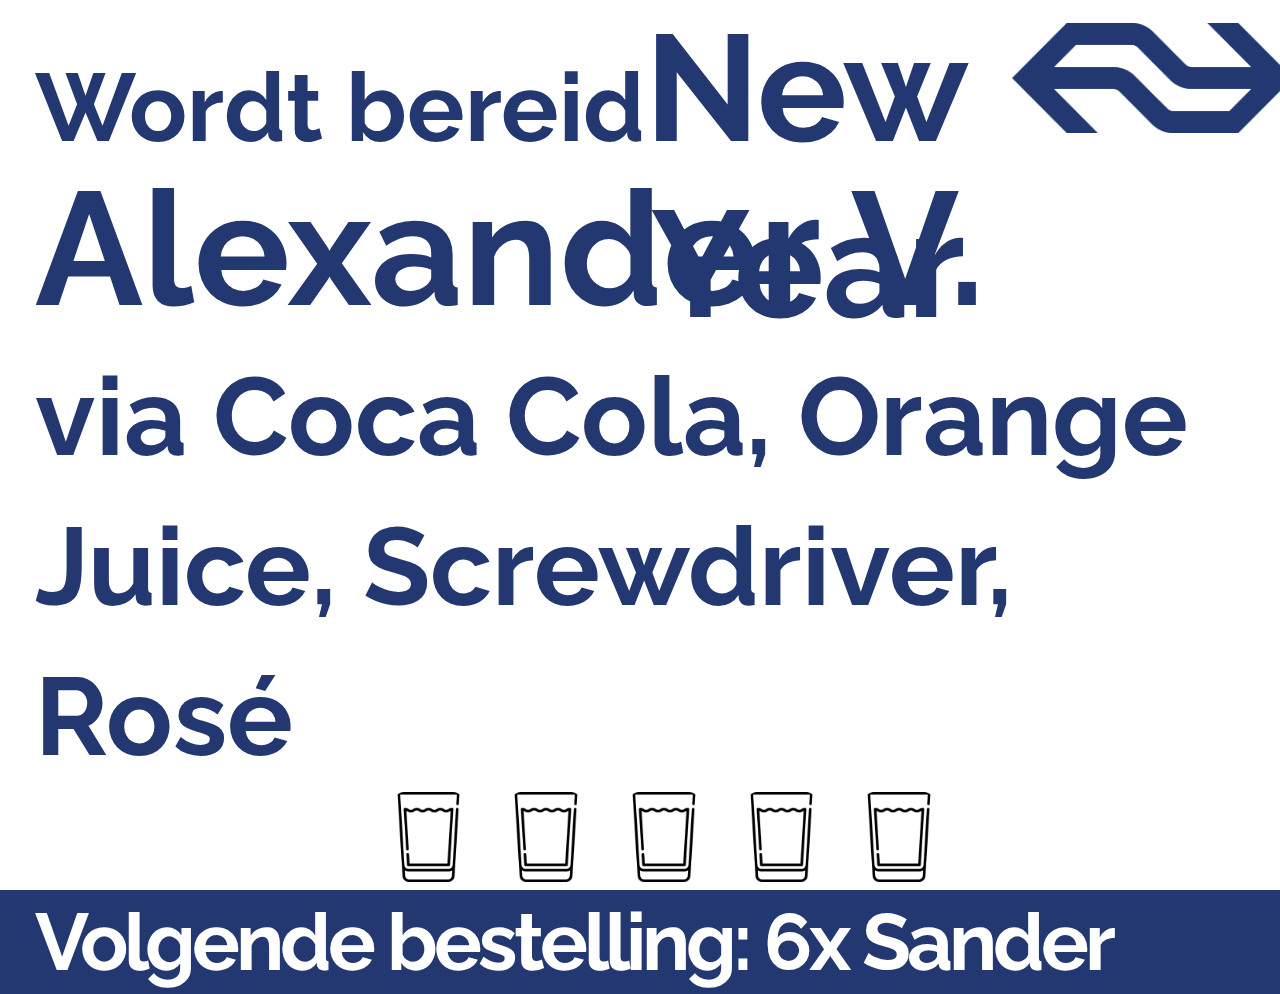
<file: site/announcement_board/index.html>
<!DOCTYPE html>
<html lang="en">
<head>
    <meta charset="UTF-8">
    <meta name="viewport" content="width=device-width, initial-scale=1.0">
    <link rel="stylesheet" href="./styles.css">
    <link href='https://fonts.googleapis.com/css?family=Raleway' rel='stylesheet'>
    <title>Pickup Sign</title>
</head>
<body>
    <header>
        <div class="status">
            <div id="info-message" class="overflow-scroll">Wordt bereid</div>
        </div>
        <div class="bar-info">
            <div class="bar-name">
                New Year
            </div>
            <div class="logo">
                <img src="../static/ns-logo.png" alt="Bar Logo">
            </div>
        </div>
    </header>
    <main>
        <div id="name" class="overflow-scroll">
            Alexander V.
        </div>
        <div id="order-info">
            via Coca Cola, Orange Juice, Screwdriver, Rosé
        </div>
        <div class="icons-wapper">
            <div id="icons">
                <img src="../static/0_0.png" alt="Drink Icon" onclick="changeStatus('Wordt bereid', false)">
                <img src="../static/0_0.png" alt="Drink Icon" onclick="changeStatus('Klaar voor vertrek', true)">
                <img src="../static/0_0.png" alt="Drink Icon" onclick="changeStatus('Geen bestellingen', false)">
                <img src="../static/0_0.png" alt="Drink Icon" onclick="changeStatus('Aanrijding', true)">
                <img src="../static/0_0.png" alt="Drink Icon">
            </div>
        </div>
    </main>
    <footer>
        <div id="next-order" class="overflow-scroll">
            Volgende bestelling: 6x Sander
        </div>
    </footer>
</body>
<script>
    function switchWarningMessageVisibility() {
        let warningMessage = document.getElementById("warning-message");
        warningMessage.style.display = warningMessage.style.display === "none" ? "block" : "none";
    }

    function changeName(name) {
        let nameElement = document.getElementById("name");
        nameElement.innerHTML = name;
    }

    function changeOrderInfo(orderItems) {
        let orderInfoElement = document.getElementById("order-info");
        orderInfoElement.innerHTML = "via " + orderItems.join(", ");
    }

    function changeNextOrder(nextOrder) {
        let nextOrderElement = document.getElementById("next-order");
        nextOrderElement.innerHTML = "Volgende bestelling: " + nextOrder;
    }

    function changeStatus(status, backgroundChange) {
        let infoMessage = document.getElementById("info-message");
        infoMessage.innerHTML = status;
        if (backgroundChange) {
            // Make the background brrr
            document.getElementsByTagName("header")[0].style.animation = "flash 1s infinite";
            document.getElementsByClassName("logo")[0].style.animation = "flashImg 1s infinite";
        } else {
            // Reset the cool animation
            document.getElementsByTagName("header")[0].style.animation = "none";
            document.getElementsByClassName("logo")[0].style.animation = "none";
        }
    }

    function changeIcons(icons_paths) {
        let iconsContainer = document.getElementById("icons");
        iconsContainer.innerHTML = "";
        for (let i = 0; i < icons_paths.length; i++) {
            let icon = document.createElement("img");
            icon.src = icons_paths[i];
            icon.alt = "Drink Icon";
            iconsContainer.appendChild(icon);
        }
    }

    // This code makes every element with the class "overflow-scroll" automatically scroll slowly
    // when the text is too long to fit in the element.
    const scrollCooldown = 100; // How long to wait before scrolling again.
    const scrollSpeed = 50; // How often the elements iterate in scrolling.
    const scrollDistance = 2; // How much the elements scroll each iteration.

    function AutoScrollElement(element) {
        if (element.scrollLeft >= (element.scrollWidth - element.clientWidth)) {
            element.scroll(0, 0)
            element.scrollCooldown = scrollCooldown;
        }
        if (element.scrollCooldown > 0) {
            element.scrollCooldown -= 1;
        } else {
            element.scrollLeft += scrollDistance;
        }
    }

    function addAutoScroll(element) {
        element.scrollCooldown = scrollCooldown;
        element.scroller = setInterval(AutoScrollElement, scrollSpeed, element);
    }

    let overflowScrollElements = document.getElementsByClassName("overflow-scroll");
    for (let i = 0; i < overflowScrollElements.length; i++) {
        let element = overflowScrollElements[i];
        
        if (element.scrollWidth > element.clientWidth) {
            addAutoScroll(element);
        }
        
        const observer = new MutationObserver((mutations) => {
            if (element.scrollWidth > element.clientWidth) {
                addAutoScroll(element);
            }
        });

        observer.observe(element, { childList: true });

    }
</script>

</html>
</file>
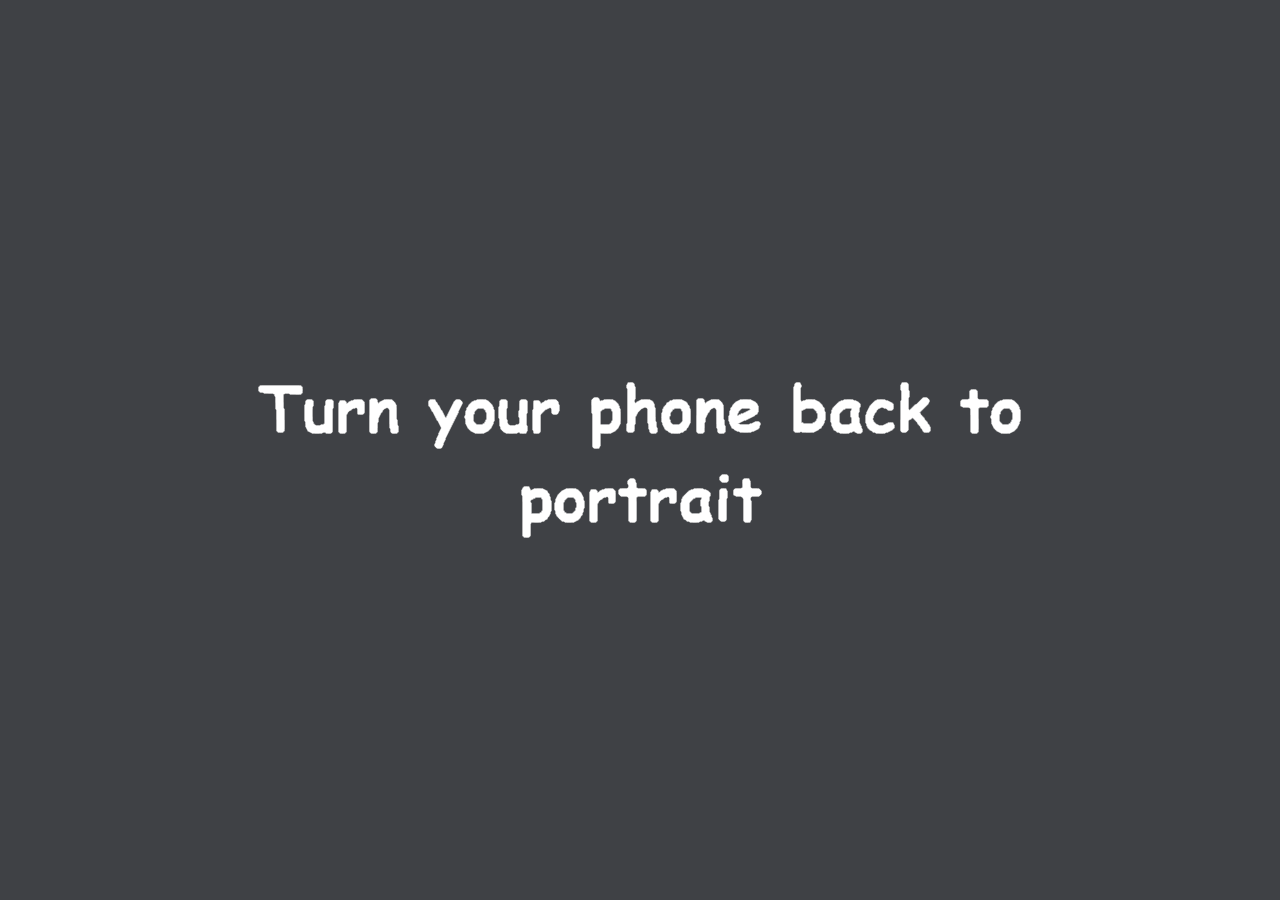
<file: site/order_page/index.html>
<!doctype html>
<html lang="en">
<head>
    <title>Order</title>
    <meta name="description" content="Happy new year!">
    <link rel="icon" href="../static/favicon.ico">
    <link rel="stylesheet" href="./style.css">
    <meta name="theme-color" content="#3F4145" />
    <meta name="viewport" viewport="width=device-width, initial-scale=1.0" content="user-scalable=no" />
</head>
<body>

<div id="app">
    <div id="header">
        <h1>Happy New Year, {name}!</h1>
    </div>
    <div id="menu">
        <div class="drink" onclick="addItem()">
            <div class="title_containter">
                <div class="drink_title">Water</div>
                <div class="drink_description">For when you're lame</div>
            </div>
            <img src="../static/0_0.png" alt="beer">
            <div class="drink_button">0.0</div>
        </div>
        <div class="drink" onclick="addItem()">
            <div class="title_containter">
                <div class="drink_title">Sparkling Water</div>
                <div class="drink_description">Lame but with bubbles</div>
            </div>
            <img src="../static/0_0.png" alt="beer">
            <div class="drink_button">0.5</div>
        </div>
        <div class="drink" onclick="addItem()">
            <div class="title_containter">
                <div class="drink_title">Coca Cola</div>
                <div class="drink_description">The healthy coke alternative</div>
            </div>
            <img src="../static/0_0.png" alt="beer">
            <div class="drink_button">0.5</div>
        </div>
        <div class="drink" onclick="addItem()">
            <div class="title_containter">
                <div class="drink_title">Orange Juice</div>
                <div class="drink_description">"Freshly" squeezed</div>
            </div>
            <img src="../static/0_0.png" alt="beer">
            <div class="drink_button">0.5</div>
        </div>
        <div class="drink" onclick="addItem()">
            <div class="title_containter">
                <div class="drink_title">Ginger Beer</div>
                <div class="drink_description">It's not rusty, it's gingah</div>
            </div>
            <img src="../static/0_0.png" alt="beer">
            <div class="drink_button">0.5</div>
        </div>
        <div class="drink" onclick="addItem()">
            <div class="title_containter">
                <div class="drink_title">Tonic</div>
                <div class="drink_description">Only here bc of gin and tonic</div>
            </div>
            <img src="../static/0_0.png" alt="beer">
            <div class="drink_button">5.0</div>
        </div>
        <div class="drink" onclick="addItem()">
            <div class="title_containter">
                <div class="drink_title">Other</div>
                <div class="drink_description">Just for scrolling</div>
            </div>
            <img src="../static/0_0.png" alt="beer">
            <div class="drink_button">0.5</div>
        </div>
        <div class="drink" onclick="addItem()">
            <div class="title_containter">
                <div class="drink_title">Other</div>
                <div class="drink_description">Just for scrolling</div>
            </div>
            <img src="../static/0_0.png" alt="beer">
            <div class="drink_button">0.5</div>
        </div>
        <div class="drink" onclick="addItem()">
            <div class="title_containter">
                <div class="drink_title">Other</div>
                <div class="drink_description">Just for scrolling</div>
            </div>
            <img src="../static/0_0.png" alt="beer">
            <div class="drink_button">0.5</div>
        </div>
        <div class="drink" onclick="addItem()">
            <div class="title_containter">
                <div class="drink_title">Other</div>
                <div class="drink_description">Just for scrolling</div>
            </div>
            <img src="../static/0_0.png" alt="beer">
            <div class="drink_button">0.5</div>
        </div>
        <div class="drink" onclick="addItem()">
            <div class="title_containter">
                <div class="drink_title">Other</div>
                <div class="drink_description">Just for scrolling</div>
            </div>
            <img src="../static/0_0.png" alt="beer">
            <div class="drink_button">0.5</div>
        </div>
            <div id="user_info">
                <div>
                    <p>Currently logged in as {name}</p>
                    <p>Since: <span id="time"></span></p>
                </div>
                <div id="logout" onclick="logout()">log out</div>
            </div>
        </div>
    </div>
    <div id="slider" class="bottom">
        <div class="option" id="beer_btn" onclick="loadContent('beer')">Beer</div>
        <div class="option" id="wine_btn" onclick="loadContent('wine')">Wine </div>
        <div class="option" id="cock_btn" onclick="loadContent('cock')">Cocktails</div>
        <div class="option" id="free_btn" onclick="loadContent('free')">0.0</div>
    </div>
    <div id="footer" class="bottom">
        <h1>Go to order ({} tasks)</h1>
    </div>
</div>
<script>
    const now = new Date();
    const currentDateTime = now.toLocaleString();
    document.getElementById("time").innerHTML = currentDateTime;

    //loads default, currently alc free drinks
    loadContent('free')

    function slider(drinkType) {
        const grey = "#3F4145";
        const blue = "#4285F4";
        const white = "#FFF"
        let drinkId = drinkType += "_btn";
        let i, options;
        //preps options
        options = document.getElementsByClassName('option')
        for (i = 0; i < options.length; i++) {
            options[i].style.backgroundColor = "";
            options[i].style.color = grey;
        }
        //changes the colors
        document.getElementById(drinkId).style.backgroundColor = blue;
        document.getElementById(drinkId).style.color = white;
    }

    function loadContent(drinkType,drinkId) {
        //todo add actually loading in the conent
        slider(drinkType)
    }

    function addItem() {
        //todo add price to total
    }

    function logout() {
        window.location.href = "../splash/index.html";
    }
</script>
</body>
</html>
</file>
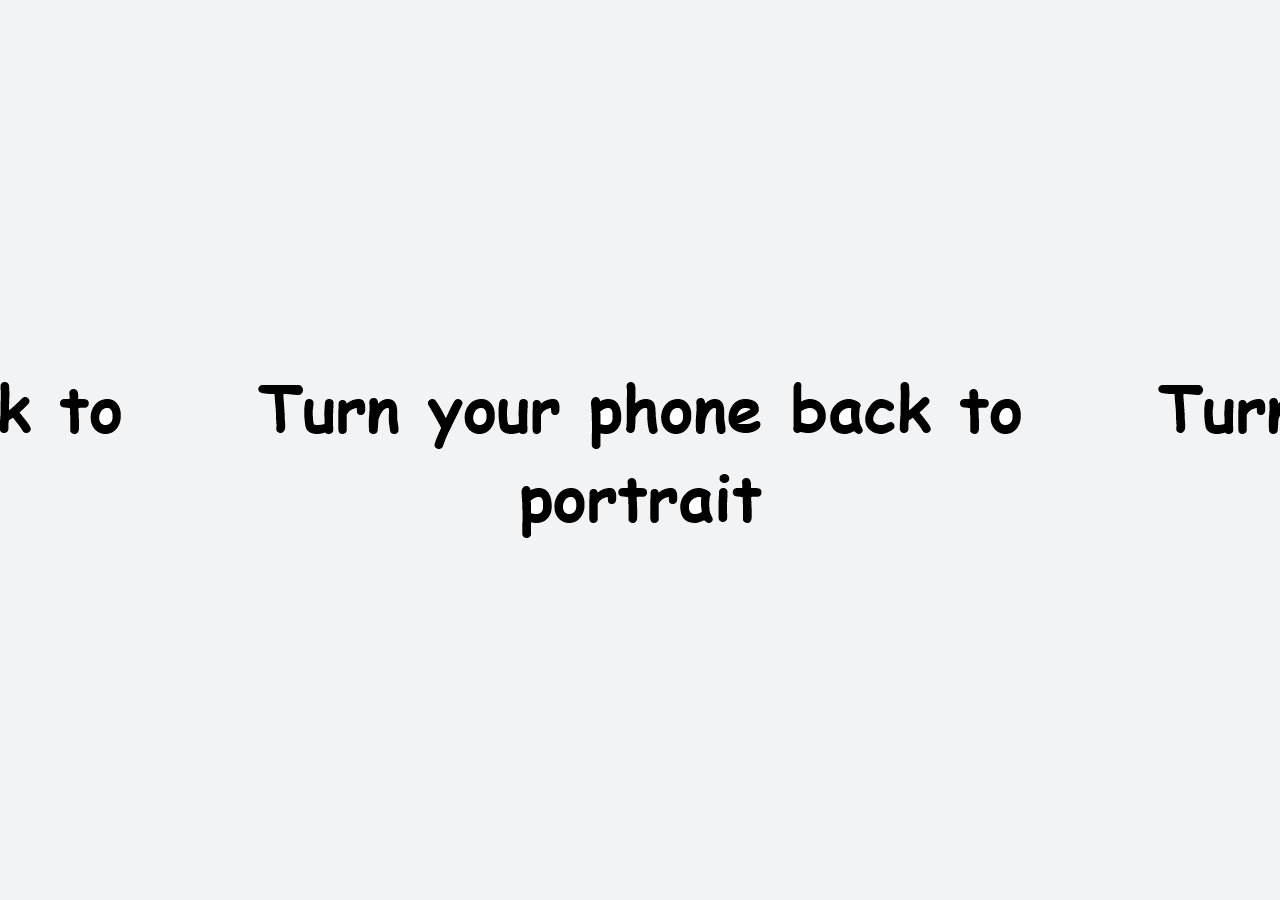
<file: site/splash/index.html>
<!doctype html>
<html lang="en">
<head>
    <link rel="manifest" href="../static/manifest.json">
    <title>🎆Happy new year!🎆</title>
    <meta name="description" content="Happy new year!">
    <meta viewport="width=device-width, initial-scale=1.0">
    <link rel="icon" href="../static/favicon.ico">
    <link rel="stylesheet" href="style.css">

    <link rel="apple-touch-icon" sizes="57x57" href="../static/apple-icon-57x57.png">
    <link rel="apple-touch-icon" sizes="60x60" href="../static/apple-icon-60x60.png">
    <link rel="apple-touch-icon" sizes="72x72" href="../static/apple-icon-72x72.png">
    <link rel="apple-touch-icon" sizes="76x76" href="../static/apple-icon-76x76.png">
    <link rel="apple-touch-icon" sizes="114x114" href="../static/apple-icon-114x114.png">
    <link rel="apple-touch-icon" sizes="120x120" href="../static/apple-icon-120x120.png">
    <link rel="apple-touch-icon" sizes="144x144" href="../static/apple-icon-144x144.png">
    <link rel="apple-touch-icon" sizes="152x152" href="../static/apple-icon-152x152.png">
    <link rel="apple-touch-icon" sizes="180x180" href="../static/apple-icon-180x180.png">
    <link rel="icon" type="image/png" sizes="192x192"  href="../static/android-icon-192x192.png">
    <link rel="icon" type="image/png" sizes="32x32" href="../static/favicon-32x32.png">
    <link rel="icon" type="image/png" sizes="96x96" href="../static/favicon-96x96.png">
    <link rel="icon" type="image/png" sizes="16x16" href="../static/favicon-16x16.png">
    <meta name="msapplication-TileImage" content="../static/ms-icon-144x144.png">
</head>
<body>
    <div id="app">
        <div id="splash">
            <div class="content" id="super">READY TO</div>
            <div class="content" id="big">PARTY?</div>
            <div class="content" id="button" onclick="swap()">Log In Here</div>
        </div>
        <div id="login">
            <div class="content" id="superlog">Enter your code</div>
            <hr>
            <div id="formContainer">
                <form name="codeInput">
                    <input class="inputs" id="firstInput" type="number" pattern="\d*" maxlength="1" oninput="this.value=this.value.slice(0,this.maxLength)" autofocus >
                    <input class="inputs" type="number" pattern="\d*" maxlength="1" oninput="this.value=this.value.slice(0,this.maxLength)">
                    <input class="inputs" type="number" pattern="\d*" maxlength="1" oninput="this.value=this.value.slice(0,this.maxLength)">
                    <input class="inputs" type="number" pattern="\d*" maxlength="1" oninput="this.value=this.value.slice(0,this.maxLength)">
                    <input class="inputs" type="number" pattern="\d*" maxlength="1" oninput="this.value=this.value.slice(0,this.maxLength)">
                    <input class="inputs" id="lastInput" type="number" pattern="\d*" maxlength="1" oninput="this.value=this.value.slice(0,this.maxLength)">
                </form>
            </div>
            <div class="content" id="code"></div>
        </div>    
    </div>
<script>
//transform: scale(15);
function swap() {
    var splash = document.getElementById("splash");
    var login = document.getElementById("login");
    var button = document.getElementById("button");
    button.style.opacity = "0";
    splash.style.transform = "scale(0)";
    setTimeout(() => {  
        splash.style.display = "none";
        login.style.display = "flex"; 
    }, 500);
    setTimeout(() => {  
        login.style.transform = "scale(1)";
    }, 550);

}


var inputs = document.querySelectorAll('.inputs');

inputs.forEach(function(input, index) {
    input.addEventListener('keyup', function() {
        if (this.value.length === this.maxLength) {
            var nextInput = this.nextElementSibling;

            if (this.id === 'lastInput') {
                if (this.value.length === this.maxLength) {
                    // Get the form values and update the code element
                    var form = this.closest('form');
                    if (form) {
                        var formValues = Array.from(form.elements)
                            .filter(el => el.tagName === 'INPUT')
                            .map(el => el.value)
                            .join('');

                        var codeElement = document.getElementById('code');
                        if (formValues === '000000') {
                            codeElement.innerHTML = 'Welcome {name}!';
                            setTimeout(() => {  
                                window.location.href = "../order_page";
                            }, 2000);
                        } else {
                            codeElement.innerHTML = 'Wrong code!';
                            document.querySelectorAll('.inputs').forEach(function(input) {
                                input.value = '';
                            });
                            document.getElementById('firstInput').focus();
                        }
                    }
                }
                // Check if the last input is filled
                if (inputs[inputs.length - 1].value !== '') {
                    inputs[inputs.length - 1].blur();
                }
            } else if (nextInput && nextInput.classList.contains('inputs')) {
                // Focus on the next input with class 'inputs'
                nextInput.focus();
            }
        }
    });
});

window.onload = function() {
    var inputs = document.querySelectorAll('form[name="codeInput"] .inputs');

    inputs.forEach((input, index) => {
        input.addEventListener('keydown', function(e) {
            if (e.key === 'Backspace' && this.value === '') {
                e.preventDefault();
                var previousInput = inputs[index - 1];
                if (previousInput) {
                    previousInput.focus();
                    previousInput.value = '';
                }
            }
        });
    });
}

</script>
</body>
</html>
</file>
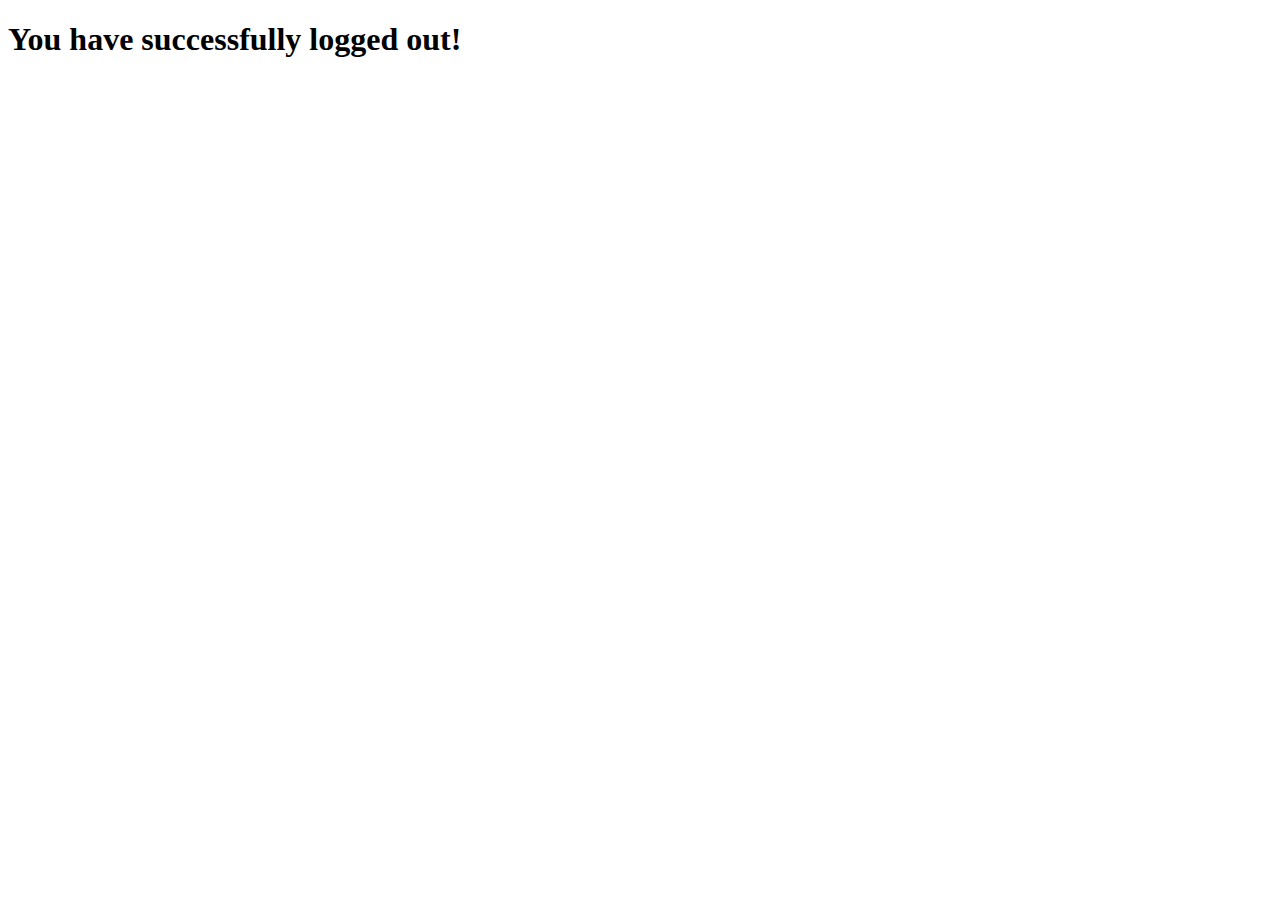
<file: site/logout/redirect_log.html>
<!DOCTYPE html>
<html>
<head>
    <title>Logout Page</title>
    <style>
        @keyframes colorChange {
            0% { color: red; }
            25% { color: blue; }
            50% { color: green; }
            75% { color: yellow; }
            100% { color: purple; }
        }

        h1 {
            animation: colorChange 1s infinite;
        }
    </style>
</head>
<body>
    <h1>You have successfully logged out!</h1>
</body>
</html>
</file>
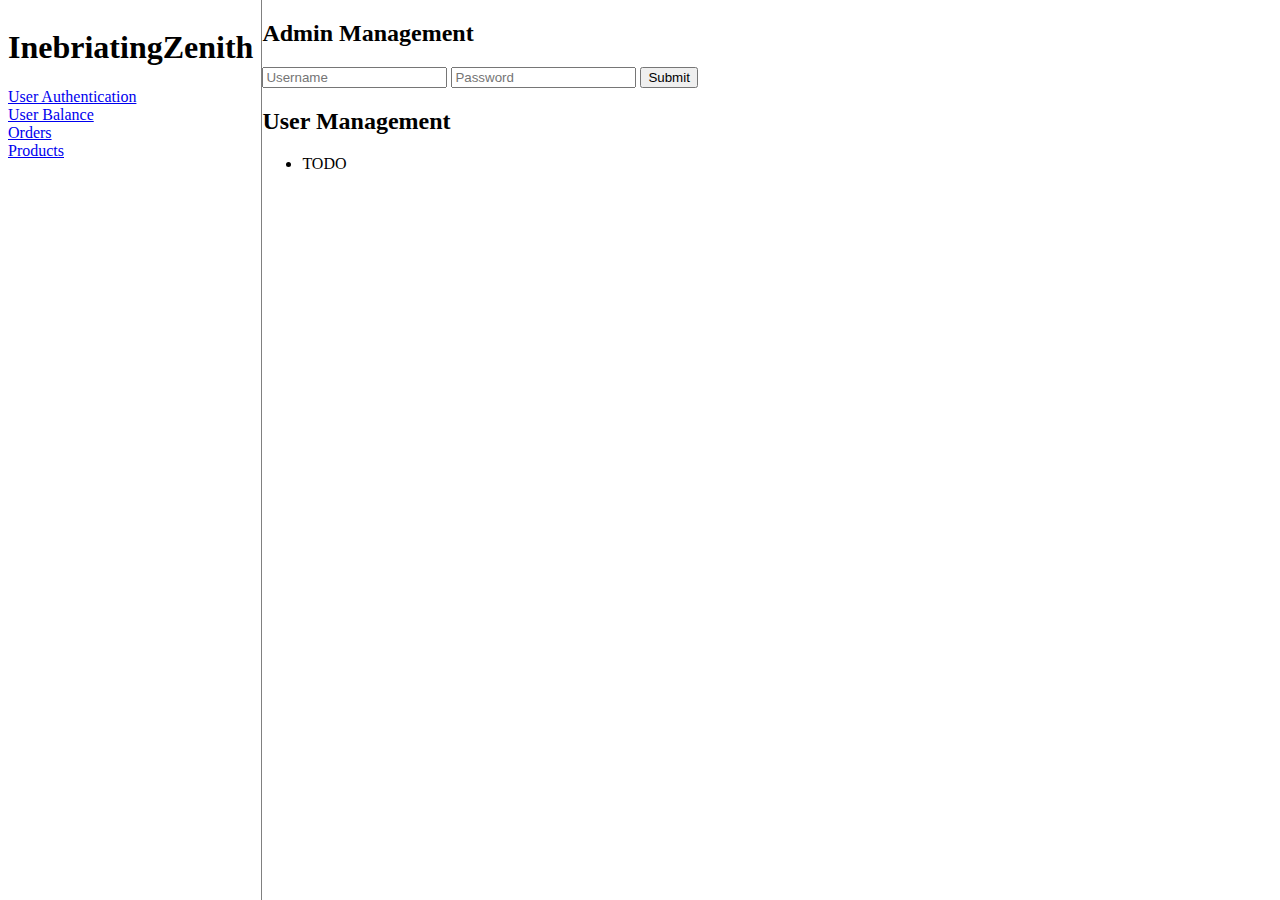
<file: src/templates/admin/user_auth.html>
<!DOCTYPE html>
<html lang="en">
<head>
    <meta charset="UTF-8">
    <meta name="viewport" content="width=device-width, initial-scale=1.0">
    <script src="https://code.jquery.com/jquery-3.7.1.min.js"
        integrity="sha256-/JqT3SQfawRcv/BIHPThkBvs0OEvtFFmqPF/lYI/Cxo=" crossorigin="anonymous"></script>
    <title>Admin User Management</title>
</head>
<body>
    <nav>
        <div>
            <h1>InebriatingZenith</h1>
        </div>
        <div><a href="/admin/user_auth">User Authentication</a></div>
        <div><a href="/admin/user_bal">User Balance</a></div>
        <div><a href="/admin/orders">Orders</a></div>
        <div><a href="/admin/products">Products</a></div>
    </nav>
    <main>
        <div>
            <h2>Admin Management</h2>
            <form id="admin">
                <input type="text" id="admin_username" placeholder="Username">
                <input type="password" id="admin_password" placeholder="Password">
                <button type="submit">Submit</button>
            </form>
            <div id="admin_response"></div>
        </div>
        <div>
            <h2>User Management</h2>
            <ul>
                <li>
                    TODO
                </li>
            </ul>
        </div>
    </main>
</body>

<style>
    body {
        margin: 0;
        padding: 0;
        min-height: 100vh;
        min-width: 100vw;
        display: grid;
        grid-template-columns: 1fr 5fr;
    }

    nav {
        box-sizing: border-box;
        padding: 0.5em;
        border-right: 1px solid grey;
    }
</style>

<style>

</style>

<script>
    $(document).ready(function () {
        $('#admin').submit(function () {
            $.post("/admin/api/add_admin",
                {
                    username: $('#admin_username').val(),
                    password: $('#admin_password').val()
                },
                function (data, status) {
                    if (data.success === true) {
                        $('#admin_username').css('border', '1px solid green');
                        $('#admin_response').html(data.message);
                    } else {
                        $('#admin_username').css('border', '1px solid red');
                        $('#admin_response').html(data.message);
                    }
                }
            );
            return false;
        });
    });
</script>
</html>
</file>
<file: site/announcement_board/styles.css>
@import url('https://fonts.googleapis.com/css2?family=Raleway:wght@400;500;600;700&display=swap');

:root {
    --txt-main-color: #233771;
    --txt-contrast-color: #ffffff;
    --txt-alert-color: #DB0029;

    --bg-main-color: #ffffff;
    --bg-contrast-color: #233771;
}

body {
    font-family: "Raleway", sans-serif;
    font-variant-numeric: lining-nums proportional-nums;
    color: var(--txt-main-color);

    padding: 0;
    margin: 0;

    overflow: hidden;
    box-sizing: border-box;

    height: 100vh;
    max-height: 100vh;

    display: grid;
    grid-template-rows: min-content auto min-content;
}

header {
    height: 155px;
    display: flex;
    padding: 0 2.2rem 0 2.2rem;
    box-sizing: border-box;
    justify-content: space-between;

}

header .status {
    display: inline-flex;
    margin: auto 0 0 0;
    font-size: 6rem;
    font-weight: 700;
    line-height: 6rem;
    flex-shrink: 0;

    width: max-content;
}


header .bar-info {
    display: flex;
    gap: 3rem;
    text-align: end;
    box-sizing: border-box;
}

header .bar-info .bar-name {
    font-size: 9.375rem;
    font-weight: 700;
    letter-spacing: -0.09375rem;
    max-height: 155px;
}

header .bar-info .logo {
    height: 100%;
    display: flex;
    align-items: center;
}

.logo img {
    width: 281px;
    height: 110px;
}

@keyframes flash {

    0%,
    49% {
        background: var(--bg-contrast-color);
        color: var(--bg-main-color);
    }

    50%,
    99% {
        background: var(--bg-main-color);
        color: var(--bg-contrast-color);
    }

    100% {
        background: var(--bg-contrast-color);
        color: var(--bg-main-color);
    }
}

@keyframes flashImg {

    0%,
    49% {
        filter: brightness(0) invert(1) grayscale(1);
    }

    50%,
    99% {
        filter: brightness(1) invert(0) grayscale(0);
    }

    100% {
        filter: brightness(0) invert(1) grayscale(1);
    }
}


main {
    display: grid;
    grid-template-rows: min-content auto min-content;
    margin: 0 2.2rem 0 2.2rem;
}

main #name {
    font-size: 10rem;
    font-weight: 700;
    overflow: hidden;
    max-width: 100%;
}

main #order-info {
    font-size: 6.875rem;
    font-weight: 700;
    line-height: 9.375rem;
    overflow: hidden;
    text-overflow: ellipsis;
    display: -webkit-box;
    -webkit-line-clamp: 3;
    -webkit-box-orient: vertical;
}

main .icons-wrapper {
    width: 100%;
    max-height: 5.625rem;
    overflow: hidden;
    box-sizing: border-box;
}

main #icons {
    width: min-content;
    display: flex;
    justify-content: space-evenly;
    margin: 0 auto 0.5em auto;
}

main #icons img {
    height: 5.625rem;
    margin: 0 1.5rem 0 1.5rem;
}

footer {
    background-color: var(--bg-contrast-color);
    color: var(--txt-contrast-color);
    font-size: 5rem;
    font-weight: 700;
    letter-spacing: -0.25rem;
    padding: 0.3rem 0 0.3rem 0;
}

footer #next-order {
    margin: 0 2.2rem 0 2.2rem;
}

/* .overflow-scroll {
    text-overflow: clip;
    white-space: nowrap;
    overflow: hidden;
    scroll-behavior: smooth;
} */
</file>
<file: site/order_page/style.css>
@font-face { font-family: League Spartan; src: url('../static/LeagueSpartan-Regular.ttf') format('truetype'); } 
@font-face { font-family: League Spartan; font-weight: bold; src: url('../static/LeagueSpartan-Bold.ttf') format('truetype');}
@font-face { font-family: League Spartan; font-weight: light; src: url('../static/LeagueSpartan-Light.ttf') format('truetype');}
body {
    background-color: #F1F3F4;
    margin: 0;
    user-select: none;
    overflow: hidden;
    position: fixed;
}
html {
    overflow: hidden;
}
#app {
    background-color: #F1F3F4;
    width: 100vw;
    height: 100vh;
    margin: 0%;
    display: flex;
    justify-content: center;
    align-items: center;
    position: relative;
}
#header {
    background: #3F4145;
    width: 100%;
    height: 7.125rem;
    display: block;
    top: 0;
    position: fixed;
}
#header h1 {
    margin: 0;
    display: flex;
    align-items: center;
    justify-content: center;
    height: 100%;
}
h1 {
    color: #FFF;
    text-align: center;
    font-family: League Spartan;
    font-size: 4rem;
    font-style: normal;
    font-weight: 700;
    line-height: normal;
    /*position: relative;
    display: flex;
    justify-content: center;
    flex-direction: column;*/
}
#slider {
    background-color: #D9D9D9;
    display: flex;
    width: 100%;
    height: 6.25rem;
    bottom: 10rem;
    align-items: center;
    flex-wrap: nowrap;
    justify-content: space-evenly;
    border-top: 1px solid rgba(0, 0, 0, 0.20);
}
#footer {
    background-color: #4285F4;
    width: 100%;
    height: 10rem;
    display: block;
    bottom: 0;
}
.option {
    color: #3F4145;
    text-align: center;
    font-family: League Spartan;
    font-weight: 700;
    font-size: 48px;
    border-radius: 1.25rem;
    height: 60%;
    padding: 0.5rem 1.5rem;
    align-items: center;
    display: flex;
    transition: 0.25s;
}
.option:hover {
    background-color: #e6e6e6;
    cursor: pointer;
}
.option:active {
    background-color: #cccccc;
}

.drink {
    background: #D9D9D9;
    width: 90vw;
    /*height: 10vh;*/
    min-height: 13.25rem;
    border-radius: 1.25rem;
    box-sizing: border-box;
    display: flex;
    justify-content: space-between;
    cursor: pointer;
    overflow-y: auto;

    -webkit-user-select: none; /* Safari */
    -ms-user-select: none; /* IE 10 and IE 11 */
    user-select: none; /* Standard syntax */
}
.drink:active {
    scale: 1.05;
}
.drink_button {
    background: #34A853;
    width: 10.2rem;
    /*height: 10vh;*/
    border-radius: 0rem 1.25rem 1.25rem 0rem;
    box-sizing: border-box;
    display: inline-flex;
    color: #FFF;
    font-family: League Spartan;
    font-weight: 700;
    font-size: 3rem;
    font-style: normal;
    line-height: normal;
    justify-content: center;
    align-items: center;
}
.drink_title {
    color: #3F4145;
    font-family: League Spartan;
    font-weight: 700;
    font-weight: 2.75rem;
    font-size: 3rem;
    line-height: normal;
    box-sizing: border-box;
    display: inline-flex;
    margin-bottom: 2rem;
}
.drink_description {
    color: #3F4145;
    font-family: League Spartan;
    font-size: 3rem;
    font-style: normal;
    font-weight: 300;
    line-height: normal;
    box-sizing: border-box;
    display: inline-flex;
}
.drink img {
    height: 7rem;
    width: 5.5rem;
    margin: auto;
    margin-right: 2rem;
}
.title_containter {
    display: flex;
    flex-direction: column;
    justify-content: center;
    margin-left: 2rem;
    flex-wrap: nowrap;
}
.bottom {
    position: fixed;
}
#menu {
    display: grid;
    top: 7.25rem;
    bottom: 14.8125rem;
    position: fixed;
    overflow-y: auto;
    padding: 3.25rem;
    grid-gap: 3.25rem;
}
#user_info {
    width: 90vw;
    display: flex;
    justify-content: center;
    align-items: center;
    
    color: gray;
    font-family: League Spartan;
    flex-direction: column;

}
#user_info #logout {
    font-size: 5rem;
    color: #3F4145;
    font-family: League Spartan;
    font-weight: 700;
    margin-top: 1rem;
    text-decoration: underline;
    }
#user_info p {
    margin: 1rem;
    font-size: 3rem;
}



@media only screen and (orientation: landscape) {
    #menu, #header, #footer, #slider {
        display: none !important;
    }

    #app {
        background-image: url('../static/LandscapeWarningGrey.png') !important;
        display: block !important;
        background-position: center !important;
        background-repeat: no-repeat !important;
        height: 100vh !important;
        width: 100vw !important;
        background-color: #3F4145;
    }
}
</file>
<file: site/splash/style.css>
@import url('https://fonts.googleapis.com/css2?family=League+Spartan:wght@100;300;400;500;600;700;800;900&display=swap');
/*@font-face { font-family: League Spartan; src: url('../static/LeagueSpartan-Regular.ttf') format('truetype'); } 
@font-face { font-family: League Spartan; font-weight: bold; src: url('../static/LeagueSpartan-Bold.ttf') format('truetype');}
@font-face { font-family: League Spartan; font-weight: light; src: url('../static/LeagueSpartan-Light.ttf') format('truetype');}*/

html, body {margin: 0; height: 100%; overflow: hidden} /* Prevents scrolling on safari */

body {
    background-color: #F1F3F4;
    margin: 0;
    user-select: none;
}

#app {
    background-color: #F1F3F4;
    width: 100vw;
    height: 100vh;
    margin: 0%;
    display: flex;
    align-items: center;
    flex-direction: column;
    justify-content: center;
}

.content {
    font-family: League Spartan;
    font-size: 10vw;
    color: #3F4145;
}

#super {
    font-weight: 500;
    font-size: 6rem;
    padding-bottom: 0.5rem;
}

#big {
    font-weight: 700;
    font-size: 9.375rem;
}

#button {
    font-weight: 700;
    font-size: 3rem;
    background-color: #4285F4;
    color: #F1F3F4;
    padding: 2rem 4rem;
    border-radius: 1.25rem;
    margin-top: 5rem;

    transition: 0.25s;
}

#splash {
    width: 100%;
    height: 100%;
    margin: 0;
    display: flex;
    align-items: center;
    flex-direction: column;
    justify-content: center;
    transition: 0.5s;
}

#login {
    height: 100%;
    width: 70vw;
    margin: 0;
    display: flex;
    align-items: center;
    flex-direction: column;
    justify-content: center;
    display: none;
    transition: 1s;
    transform: scale(0);
}

#login #superlog {
    font-weight: 700;
    padding-bottom: 4.56rem;
    margin: 0;
}

#login hr {
    width: 100%;
    height: 0.3175rem;
    color: #3f41454d;
    background-color: #3f41454d;
    border: 0;
    margin: 0;
}

#login #code {
    color: #3f41454d;
    font-weight: 700;
    padding-top: 4.56rem;
    margin: 0;
    position: fixed;
    bottom: 7.5rem;
    min-width: max-content;
}

form {
    margin: 4rem auto;
    text-align: center;
}

#formContainer {
    display: -webkit-box;
    display: -ms-flexbox;
    display: -webkit-flex; /* Safari  */
    display: flex;
    -webkit-justify-content: space-between; /* Safari */
    justify-content: space-between;
    -webkit-flex-wrap: nowrap; /* Safari */
    flex-wrap: nowrap;
    
}

input[type="number"]:focus {
    outline: none;
    scale: 1.1;
}

input[type="number"] {
    padding: 0; /* Fucking safari */
    background-color: transparent;
    border: none;
    border-bottom: 0.31275rem solid #3f41454d;
    -webkit-border-radius: 0px;
    font-size: 6rem;
    font-weight: 500;
    margin: 0 1rem;
    max-width: 4rem;
    text-align: center;
    font-family: 'League Spartan';
    color: #3F4145;
    caret-color: transparent;
    -webkit-flex: 1 0 auto; /* Safari */
    flex: 1 0 auto;
}

input[type="number"]:focus {
    outline: none;
}

input::-webkit-outer-spin-button,
input::-webkit-inner-spin-button {
    -webkit-appearance: none;
    margin: 0;
}

input[type=number] {
    -moz-appearance: textfield;
}






@media only screen and (orientation: landscape) {
    #splash, #login {
        display: none !important;
    }

    #app {
        background-image: url('../static/LandscapeWarning.png') !important;
        display: block !important;
        background-position: center !important;
    }
}
</file>
